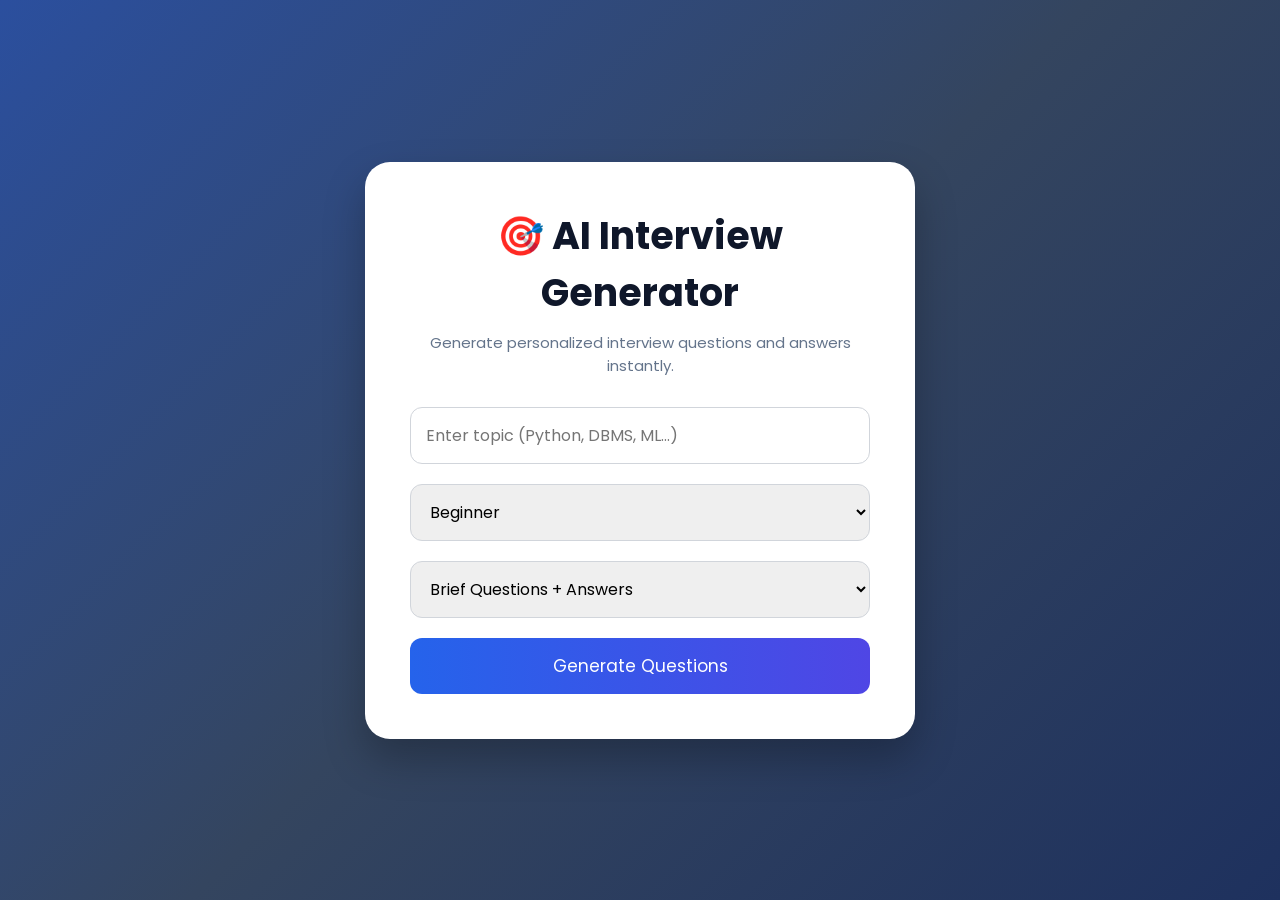
<file: templates/interview_generator.html>
<!DOCTYPE html>
<html lang="en">

<head>

    <meta charset="UTF-8">

    <meta name="viewport"
          content="width=device-width, initial-scale=1.0">

    <title>AI Interview Generator</title>

    <link href="https://fonts.googleapis.com/css2?family=Poppins:wght@300;400;500;600;700&display=swap"
          rel="stylesheet">

    <style>

        *{
            margin:0;
            padding:0;
            box-sizing:border-box;
            font-family:'Poppins', sans-serif;
        }

        body{

            min-height:100vh;

            display:flex;

            justify-content:center;

            align-items:center;

            background:
            linear-gradient(
                135deg,
                #2b4f9e,
                #34455f,
                 #1e315e
            );

            padding:20px;

        }

        .container{

            width:100%;

            max-width:550px;

            background:white;

            padding:45px;

            border-radius:25px;

            text-align:center;

            box-shadow:
            0 20px 40px rgba(0,0,0,0.25);

        }

        h1{

            color:#0f172a;

            margin-bottom:10px;

            font-size:38px;

        }

        .subtitle{

            color:#64748b;

            margin-bottom:30px;

            font-size:15px;

        }

        input,
        select{

            width:100%;

            padding:15px;

            border-radius:12px;

            border:1px solid #d1d5db;

            margin-bottom:20px;

            font-size:16px;

            outline:none;

        }

        input:focus,
        select:focus{

            border-color:#2563eb;

        }

        button{

            width:100%;

            padding:15px;

            border:none;

            border-radius:12px;

            background:
            linear-gradient(
                to right,
                #2563eb,
                #4f46e5
            );

            color:white;

            font-size:17px;

            cursor:pointer;

            transition:0.3s;

        }

        button:hover{

            transform:translateY(-3px);

            box-shadow:
            0 10px 25px rgba(37,99,235,0.35);

        }

    </style>

</head>

<body>

    <div class="container">

        <h1>🎯 AI Interview Generator</h1>

        <p class="subtitle">

            Generate personalized interview questions
            and answers instantly.

        </p>

        <form
            action="/generate_interview"
            method="POST"
        >

            <input
                type="text"
                name="topic"
                placeholder="Enter topic (Python, DBMS, ML...)"
                required
            >

            <select
                name="difficulty"
                required
            >

                <option value="Beginner">
                    Beginner
                </option>

                <option value="Intermediate">
                    Intermediate
                </option>

                <option value="Advanced">
                    Advanced
                </option>

            </select>

            <select
                name="question_type"
                required
            >

                <option value="brief">
                    Brief Questions + Answers
                </option>

                <option value="mcq">
                    MCQ Quiz
                </option>

            </select>

            <button type="submit">

                Generate Questions

            </button>

        </form>

    </div>

</body>

</html>
</file>
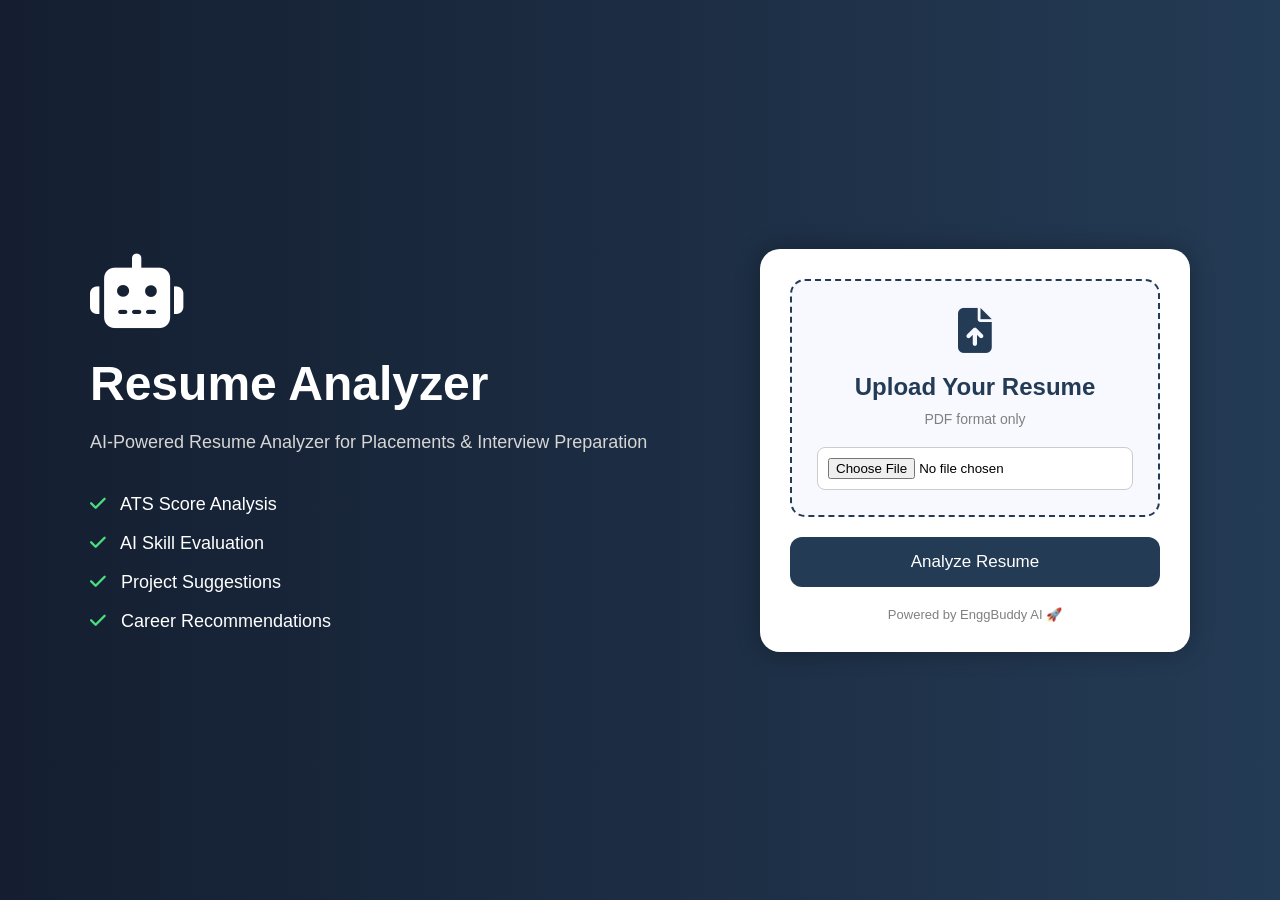
<file: templates/resume_analyzer.html>
<!DOCTYPE html>
<html lang="en">

<head>

    <meta charset="UTF-8">

    <meta name="viewport"
          content="width=device-width, initial-scale=1.0">

    <title>EnggBuddy AI - Resume Analyzer</title>

    <link rel="stylesheet"
          href="https://cdnjs.cloudflare.com/ajax/libs/font-awesome/6.5.1/css/all.min.css">

    <style>

        *{
            margin:0;
            padding:0;
            box-sizing:border-box;
            font-family:Arial, sans-serif;
        }

        

        body{

            background:linear-gradient(to right,#141e30,#243b55);

            min-height:100vh;

            display:flex;

            justify-content:center;

            align-items:center;

            padding:30px;

        }

        #loader{

    display:none;

    position:fixed;

    top:0;
    left:0;

    width:100%;
    height:100%;

    background:rgba(15,23,42,0.95);

    z-index:9999;

    justify-content:center;

    align-items:center;

}

.loader-box{

    text-align:center;

    color:white;

}

.spinner{

    width:70px;

    height:70px;

    border:6px solid rgba(255,255,255,0.2);

    border-top:6px solid #38bdf8;

    border-radius:50%;

    animation:spin 1s linear infinite;

    margin:auto;

    margin-bottom:20px;

}

@keyframes spin{

    from{
        transform:rotate(0deg);
    }

    to{
        transform:rotate(360deg);
    }

}

        .main-container{

            width:100%;

            max-width:1100px;

            display:flex;

            gap:50px;

            align-items:center;

            justify-content:center;

        }

        /* LEFT SECTION */

        .left-section{

            flex:1;

            color:white;

        }

        .logo{

            font-size:75px;

            margin-bottom:20px;

        }

        h1{

            font-size:48px;

            margin-bottom:15px;

        }

        .subtitle{

            color:#d6d6d6;

            line-height:1.8;

            margin-bottom:35px;

            font-size:18px;

        }

        .features p{

            margin:18px 0;

            font-size:18px;

        }

        .features i{

            color:#4ade80;

            margin-right:10px;

        }

        /* RIGHT SECTION */

        .right-section{

            width:430px;

            background:white;

            padding:30px;

            border-radius:20px;

            box-shadow:0px 0px 25px rgba(0,0,0,0.3);

        }

        .upload-box{

            border:2px dashed #243b55;

            padding:25px;

            border-radius:15px;

            margin-bottom:20px;

            background:#f8f9ff;

            text-align:center;

            transition:0.3s;

        }

        .upload-box:hover{

            background:#eef3ff;

        }

        .upload-icon{

            font-size:45px;

            color:#243b55;

            margin-bottom:15px;

        }

        .upload-text{

            font-size:24px;

            font-weight:bold;

            color:#243b55;

            margin-bottom:10px;

        }

        .upload-subtext{

            color:gray;

            margin-bottom:20px;

            font-size:14px;

        }

        input[type="file"]{

            width:100%;

            padding:10px;

            border:1px solid #ccc;

            border-radius:8px;

            background:white;

        }

        .btn{

            width:100%;

            padding:15px;

            border:none;

            background:#243b55;

            color:white;

            font-size:17px;

            border-radius:12px;

            cursor:pointer;

            transition:0.3s;

        }

        .btn:hover{

            background:#141e30;

        }

        .footer{

            margin-top:20px;

            text-align:center;

            color:gray;

            font-size:13px;

        }

        /* RESPONSIVE */

        @media(max-width:900px){

            .main-container{

                flex-direction:column;

                text-align:center;

            }

            .left-section{

                margin-bottom:20px;

            }

            .right-section{

                width:100%;

                max-width:430px;

            }

        }

    </style>

</head>

<div id="loader">

    <div class="loader-box">

        <div class="spinner"></div>

        <h2>Analyzing Resume...</h2>

        <p id="loadingText">
            📄 Reading Resume
        </p>

    </div>

</div>

<body>

    <div class="main-container">

        <!-- LEFT SECTION -->

        <div class="left-section">

            <div class="logo">
                <i class="fa-solid fa-robot"></i>
            </div>

            <h1>Resume Analyzer</h1>

            <p class="subtitle">
                AI-Powered Resume Analyzer for
                Placements & Interview Preparation
            </p>

            <div class="features">

                <p>
                    <i class="fa-solid fa-check"></i>
                    ATS Score Analysis
                </p>

                <p>
                    <i class="fa-solid fa-check"></i>
                    AI Skill Evaluation
                </p>

                <p>
                    <i class="fa-solid fa-check"></i>
                    Project Suggestions
                </p>

                <p>
                    <i class="fa-solid fa-check"></i>
                    Career Recommendations
                </p>

            </div>

        </div>

        <!-- RIGHT SECTION -->

        <div class="right-section">

            <form id="resumeForm"
      action="/analyze_resume"
      method="POST"
      enctype="multipart/form-data">

                <div class="upload-box">

                    <div class="upload-icon">
                        <i class="fa-solid fa-file-arrow-up"></i>
                    </div>

                    <div class="upload-text">
                        Upload Your Resume
                    </div>

                    <div class="upload-subtext">
                        PDF format only
                    </div>

                    <input
                        type="file"
                        name="resume"
                        accept=".pdf"
                        required
                    >

                </div>

                <button
                    class="btn"
                    type="submit"
                >
                    Analyze Resume
                </button>

            </form>

            <div class="footer">
    Powered by EnggBuddy AI 🚀
</div>

        </div>

    </div>
<script>

document
.getElementById("resumeForm")
.addEventListener("submit", function(){

    document.getElementById("loader").style.display = "flex";

    const messages = [
        "🔍 Extracting Skills...",
        "📊 Calculating ATS Score...",
        "🤖 Generating AI Insights...",
        "🚀 Preparing Report..."

    ];

    let i = 0;

    setInterval(() => {

        if(i < messages.length){

            document.getElementById(
                "loadingText"
            ).innerText = messages[i];

            i++;

        }

    }, 1500);

});

</script>

</body>

</html>
</file>
